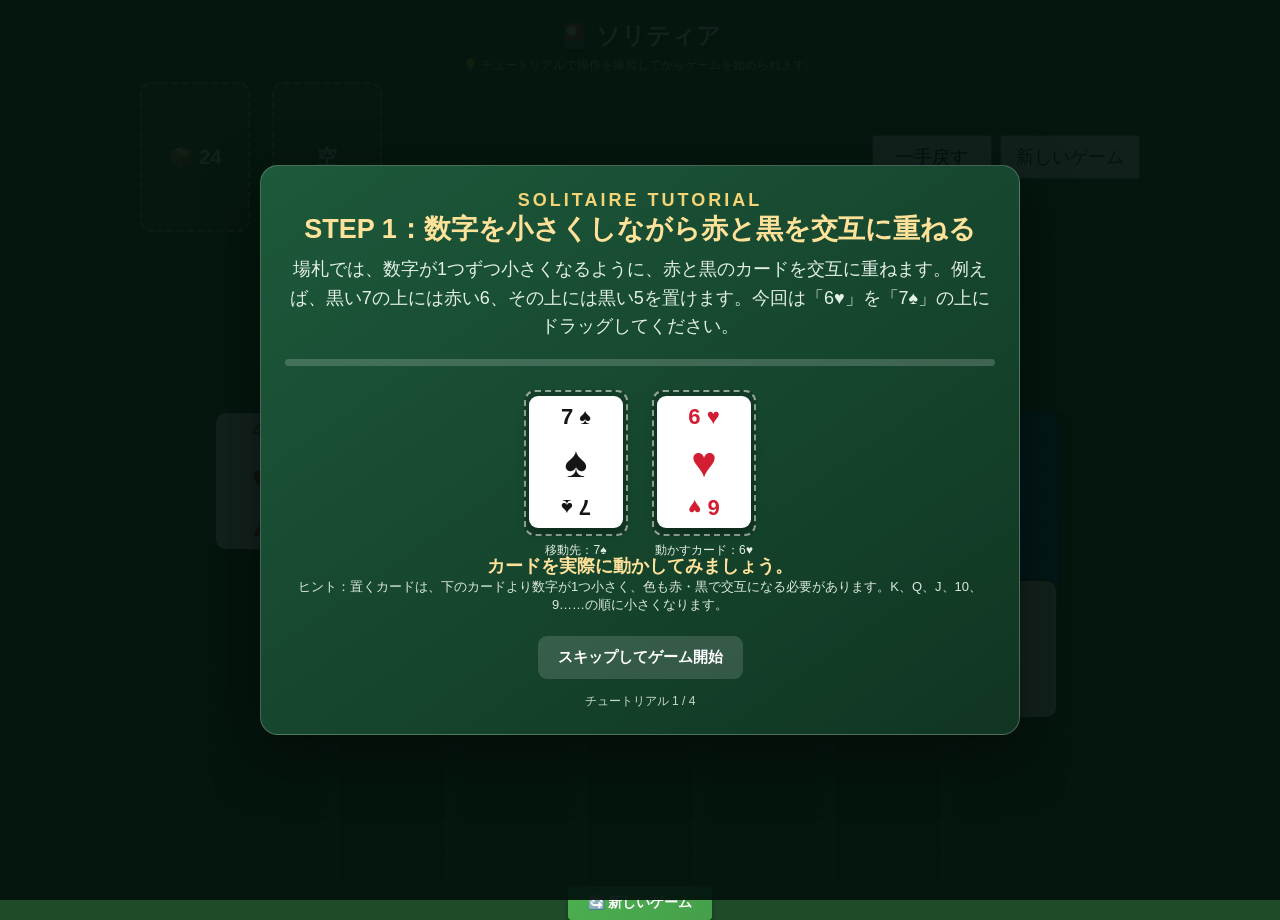
<file: index.html>
<!DOCTYPE html>
<html lang="ja">
<head>
    <meta charset="UTF-8">
    <meta name="viewport" content="width=device-width, initial-scale=1.0">

    <meta http-equiv="Cache-Control"
          content="no-cache, no-store, must-revalidate">
    <meta http-equiv="Pragma" content="no-cache">
    <meta http-equiv="Expires" content="0">

    <title>Solitaire Game </title>

    <style>
        * {
            margin: 0;
            padding: 0;
            box-sizing: border-box;
        }

        body {
            font-family: 'Arial', sans-serif;
            background: linear-gradient(135deg, #1a3a1a, #2d5016);
            min-height: 100vh;
            padding: 10px;
            color: #fff;
        }

        .container {
            max-width: 1100px;
            margin: 0 auto;
            height: 100vh;
            display: flex;
            flex-direction: column;
        }

        h1 {
            text-align: center;
            margin-bottom: 5px;
            font-size: 24px;
            text-shadow: 2px 2px 4px rgba(0, 0, 0, 0.5);
        }

        .instructions {
            text-align: center;
            margin-bottom: 8px;
            font-size: 12px;
            opacity: 0.9;
        }

        #game-container {
            display: flex;
            flex-direction: column;
            gap: 10px;
            margin-bottom: 8px;
            flex: 1;
            overflow: hidden;
        }

        .top-area {
            display: flex;
            gap: 20px;
            justify-content: flex-start;
        }

        .pile {
            width: 60px;
            height: 90px;
            background: rgba(255, 255, 255, 0.1);
            border: 2px dashed rgba(255, 255, 255, 0.5);
            border-radius: 6px;
            display: flex;
            align-items: center;
            justify-content: center;
            cursor: pointer;
            font-size: 18px;
            font-weight: bold;
            transition: all 0.2s;
            position: relative;
            flex-shrink: 0;
        }

        .pile:hover {
            background: rgba(255, 255, 255, 0.2);
            border-color: rgba(255, 255, 255, 0.8);
        }

        .pile.waste {
            margin-left: 10px;
        }

        .foundation-area {
            display: grid;
            grid-template-columns: repeat(4, 1fr);
            gap: 15px;
            max-width: 300px;
        }

        .foundation {
            border: 2px solid rgba(255, 215, 0, 0.5) !important;
            background: rgba(255, 255, 255, 0.1) !important;
            border-radius: 6px;
            width: 60px;
            height: 90px;
            display: flex;
            align-items: center;
            justify-content: center;
            flex-shrink: 0;
            position: relative;
        }

        .foundation:hover {
            border: 2px solid rgba(255, 215, 0, 1) !important;
            background: rgba(255, 255, 255, 0.15) !important;
        }

        .empty-foundation {
            font-size: 32px;
            opacity: 0.5;
        }

        .tableau-area {
            display: grid;
            grid-template-columns: repeat(7, 1fr);
            gap: 10px;
            flex: 1;
        }

        .tableau-column {
            min-height: 0;
            border: 1px dashed rgba(255, 255, 255, 0.3);
            border-radius: 6px;
            padding: 6px;
            background: rgba(0, 0, 0, 0.2);
            transition: all 0.2s;
            overflow: visible;
            position: relative;
            height: 100%;
        }

        .tableau-column:hover {
            background: rgba(0, 0, 0, 0.3);
            border-color: rgba(255, 255, 255, 0.5);
        }

        .tableau-column.drag-over {
            background: rgba(100, 200, 100, 0.3);
            border-color: rgba(100, 200, 100, 0.8);
        }

        .card {
            width: 60px;
            height: 90px;
            background: white;
            border: 1px solid #333;
            border-radius: 4px;
            display: flex;
            flex-direction: column;
            align-items: center;
            justify-content: space-between;
            cursor: grab;
            user-select: none;
            font-weight: bold;
            box-shadow: 0 2px 6px rgba(0, 0, 0, 0.5);
            padding: 4px;
            flex-shrink: 0;
            position: absolute;
            left: 6px;
        }

        .card:active {
            cursor: grabbing;
            opacity: 0.8;
        }

        .card.face-down {
            background: linear-gradient(135deg, #0066cc, #004499);
            color: white;
            font-size: 40px;
            cursor: pointer;
            justify-content: center;
        }

        .card.face-up {
            color: #333;
        }

        .card:hover {
            transform: translateY(-3px);
            box-shadow: 0 3px 8px rgba(0, 0, 0, 0.7);
            z-index: 1000 !important;
        }

        .card-top {
            font-size: 11px;
            font-weight: bold;
            text-align: center;
            line-height: 1;
        }

        .card-center {
            font-size: 18px;
            display: flex;
            align-items: center;
            justify-content: center;
            flex: 1;
        }

        .card-bottom {
            font-size: 11px;
            font-weight: bold;
            text-align: center;
            transform: rotate(180deg);
            line-height: 1;
        }

        .card-rank-red {
            color: #e60000;
        }

        .card-rank-black {
            color: #000;
        }

        #reset-btn {
            display: block;
            margin: 5px auto 0;
            padding: 8px 20px;
            font-size: 14px;
            background: linear-gradient(135deg, #4CAF50, #45a049);
            color: white;
            border: none;
            border-radius: 4px;
            cursor: pointer;
            transition: all 0.3s;
            font-weight: bold;
            box-shadow: 0 2px 4px rgba(0, 0, 0, 0.3);
            flex-shrink: 0;
        }

        #reset-btn:hover {
            background: linear-gradient(135deg, #45a049, #3d8b40);
            transform: translateY(-2px);
            box-shadow: 0 4px 6px rgba(0, 0, 0, 0.4);
        }

        #reset-btn:active {
            transform: translateY(0);
        }

        @media (max-width: 768px) {
            .tableau-area {
                grid-template-columns: repeat(4, 1fr);
            }

            h1 {
                font-size: 20px;
            }
        }
    </style>
</head>

<body>
    <div class="container">
        <h1>🎴 ソリティア</h1>

        <p class="instructions">
            💡 チュートリアルで操作を練習してからゲームを始められます。
        </p>

        <div id="game-container"></div>

        <button id="reset-btn" onclick="location.reload()">
            🔄 新しいゲーム
        </button>
    </div>

    <script src="solitaire.js?v=12"></script>
</body>
</html>
</file>
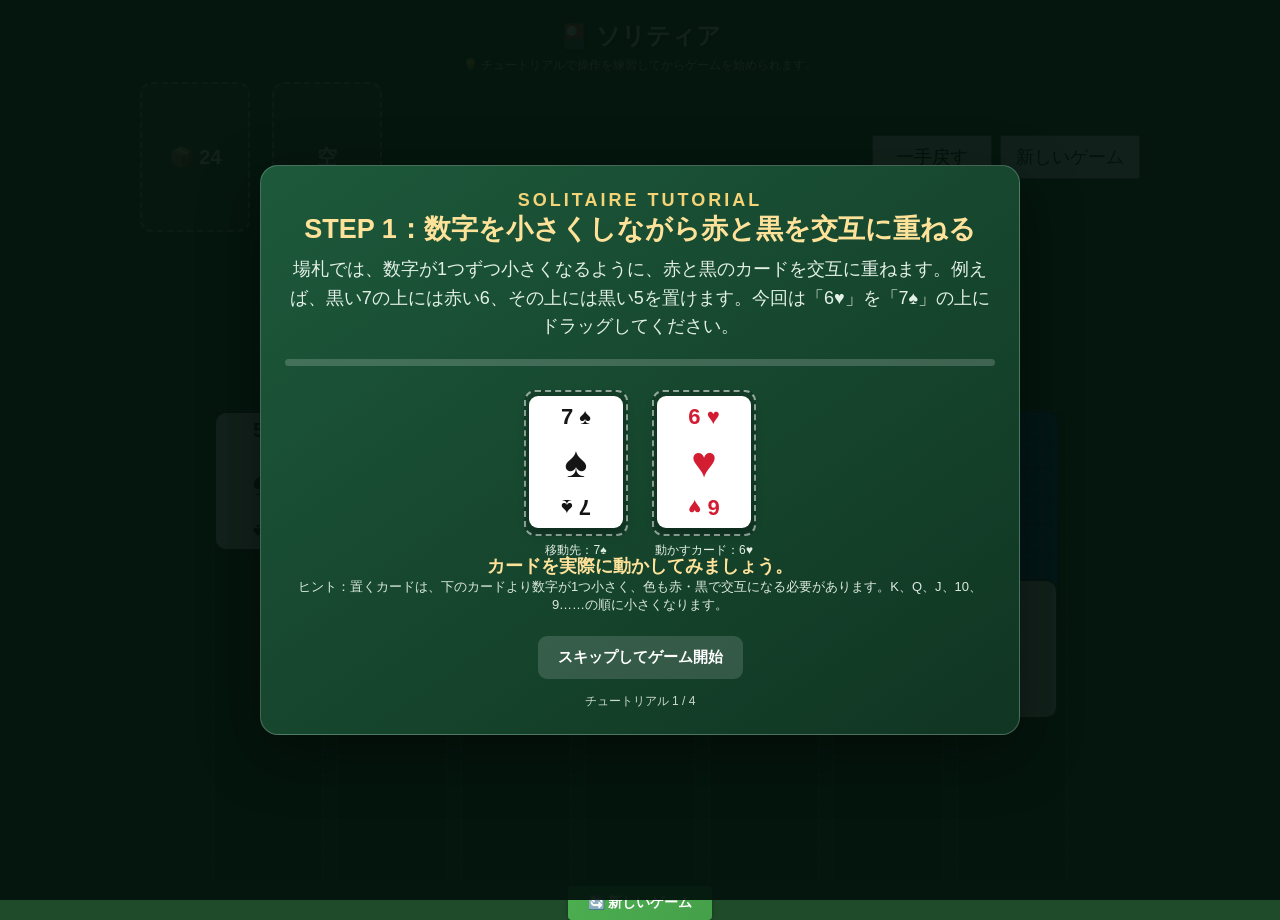
<file: index2.html>
<!DOCTYPE html>
<html lang="ja">
<head>
    <meta charset="UTF-8">
    <meta name="viewport" content="width=device-width, initial-scale=1.0">

    <meta http-equiv="Cache-Control"
          content="no-cache, no-store, must-revalidate">
    <meta http-equiv="Pragma" content="no-cache">
    <meta http-equiv="Expires" content="0">

    <title>Solitaire Game - ドラッグ & ドロップ版</title>

    <style>
        * {
            margin: 0;
            padding: 0;
            box-sizing: border-box;
        }

        body {
            font-family: 'Arial', sans-serif;
            background: linear-gradient(135deg, #1a3a1a, #2d5016);
            min-height: 100vh;
            padding: 10px;
            color: #fff;
        }

        .container {
            max-width: 1100px;
            margin: 0 auto;
            height: 100vh;
            display: flex;
            flex-direction: column;
        }

        h1 {
            text-align: center;
            margin-bottom: 5px;
            font-size: 24px;
            text-shadow: 2px 2px 4px rgba(0, 0, 0, 0.5);
        }

        .instructions {
            text-align: center;
            margin-bottom: 8px;
            font-size: 12px;
            opacity: 0.9;
        }

        #game-container {
            display: flex;
            flex-direction: column;
            gap: 10px;
            margin-bottom: 8px;
            flex: 1;
            overflow: hidden;
        }

        .top-area {
            display: flex;
            gap: 20px;
            justify-content: flex-start;
        }

        .pile {
            width: 60px;
            height: 90px;
            background: rgba(255, 255, 255, 0.1);
            border: 2px dashed rgba(255, 255, 255, 0.5);
            border-radius: 6px;
            display: flex;
            align-items: center;
            justify-content: center;
            cursor: pointer;
            font-size: 18px;
            font-weight: bold;
            transition: all 0.2s;
            position: relative;
            flex-shrink: 0;
        }

        .pile:hover {
            background: rgba(255, 255, 255, 0.2);
            border-color: rgba(255, 255, 255, 0.8);
        }

        .pile.waste {
            margin-left: 10px;
        }

        .foundation-area {
            display: grid;
            grid-template-columns: repeat(4, 1fr);
            gap: 15px;
            max-width: 300px;
        }

        .foundation {
            border: 2px solid rgba(255, 215, 0, 0.5) !important;
            background: rgba(255, 255, 255, 0.1) !important;
            border-radius: 6px;
            width: 60px;
            height: 90px;
            display: flex;
            align-items: center;
            justify-content: center;
            flex-shrink: 0;
            position: relative;
        }

        .foundation:hover {
            border: 2px solid rgba(255, 215, 0, 1) !important;
            background: rgba(255, 255, 255, 0.15) !important;
        }

        .empty-foundation {
            font-size: 32px;
            opacity: 0.5;
        }

        .tableau-area {
            display: grid;
            grid-template-columns: repeat(7, 1fr);
            gap: 10px;
            flex: 1;
        }

        .tableau-column {
            min-height: 0;
            border: 1px dashed rgba(255, 255, 255, 0.3);
            border-radius: 6px;
            padding: 6px;
            background: rgba(0, 0, 0, 0.2);
            transition: all 0.2s;
            overflow: visible;
            position: relative;
            height: 100%;
        }

        .tableau-column:hover {
            background: rgba(0, 0, 0, 0.3);
            border-color: rgba(255, 255, 255, 0.5);
        }

        .tableau-column.drag-over {
            background: rgba(100, 200, 100, 0.3);
            border-color: rgba(100, 200, 100, 0.8);
        }

        .card {
            width: 60px;
            height: 90px;
            background: white;
            border: 1px solid #333;
            border-radius: 4px;
            display: flex;
            flex-direction: column;
            align-items: center;
            justify-content: space-between;
            cursor: grab;
            user-select: none;
            font-weight: bold;
            box-shadow: 0 2px 6px rgba(0, 0, 0, 0.5);
            padding: 4px;
            flex-shrink: 0;
            position: absolute;
            left: 6px;
        }

        .card:active {
            cursor: grabbing;
            opacity: 0.8;
        }

        .card.face-down {
            background: linear-gradient(135deg, #0066cc, #004499);
            color: white;
            font-size: 40px;
            cursor: pointer;
            justify-content: center;
        }

        .card.face-up {
            color: #333;
        }

        .card:hover {
            transform: translateY(-3px);
            box-shadow: 0 3px 8px rgba(0, 0, 0, 0.7);
            z-index: 1000 !important;
        }

        .card-top {
            font-size: 11px;
            font-weight: bold;
            text-align: center;
            line-height: 1;
        }

        .card-center {
            font-size: 18px;
            display: flex;
            align-items: center;
            justify-content: center;
            flex: 1;
        }

        .card-bottom {
            font-size: 11px;
            font-weight: bold;
            text-align: center;
            transform: rotate(180deg);
            line-height: 1;
        }

        .card-rank-red {
            color: #e60000;
        }

        .card-rank-black {
            color: #000;
        }

        #reset-btn {
            display: block;
            margin: 5px auto 0;
            padding: 8px 20px;
            font-size: 14px;
            background: linear-gradient(135deg, #4CAF50, #45a049);
            color: white;
            border: none;
            border-radius: 4px;
            cursor: pointer;
            transition: all 0.3s;
            font-weight: bold;
            box-shadow: 0 2px 4px rgba(0, 0, 0, 0.3);
            flex-shrink: 0;
        }

        #reset-btn:hover {
            background: linear-gradient(135deg, #45a049, #3d8b40);
            transform: translateY(-2px);
            box-shadow: 0 4px 6px rgba(0, 0, 0, 0.4);
        }

        #reset-btn:active {
            transform: translateY(0);
        }

        @media (max-width: 768px) {
            .tableau-area {
                grid-template-columns: repeat(4, 1fr);
            }

            h1 {
                font-size: 20px;
            }
        }
    </style>
</head>

<body>
    <div class="container">
        <h1>🎴 ソリティア</h1>

        <p class="instructions">
            💡 チュートリアルで操作を練習してからゲームを始められます。
        </p>

        <div id="game-container"></div>

        <button id="reset-btn" onclick="location.reload()">
            🔄 新しいゲーム
        </button>
    </div>

    <script src="solitaire_tutorial.js?v=12"></script>
</body>
</html>
</file>
